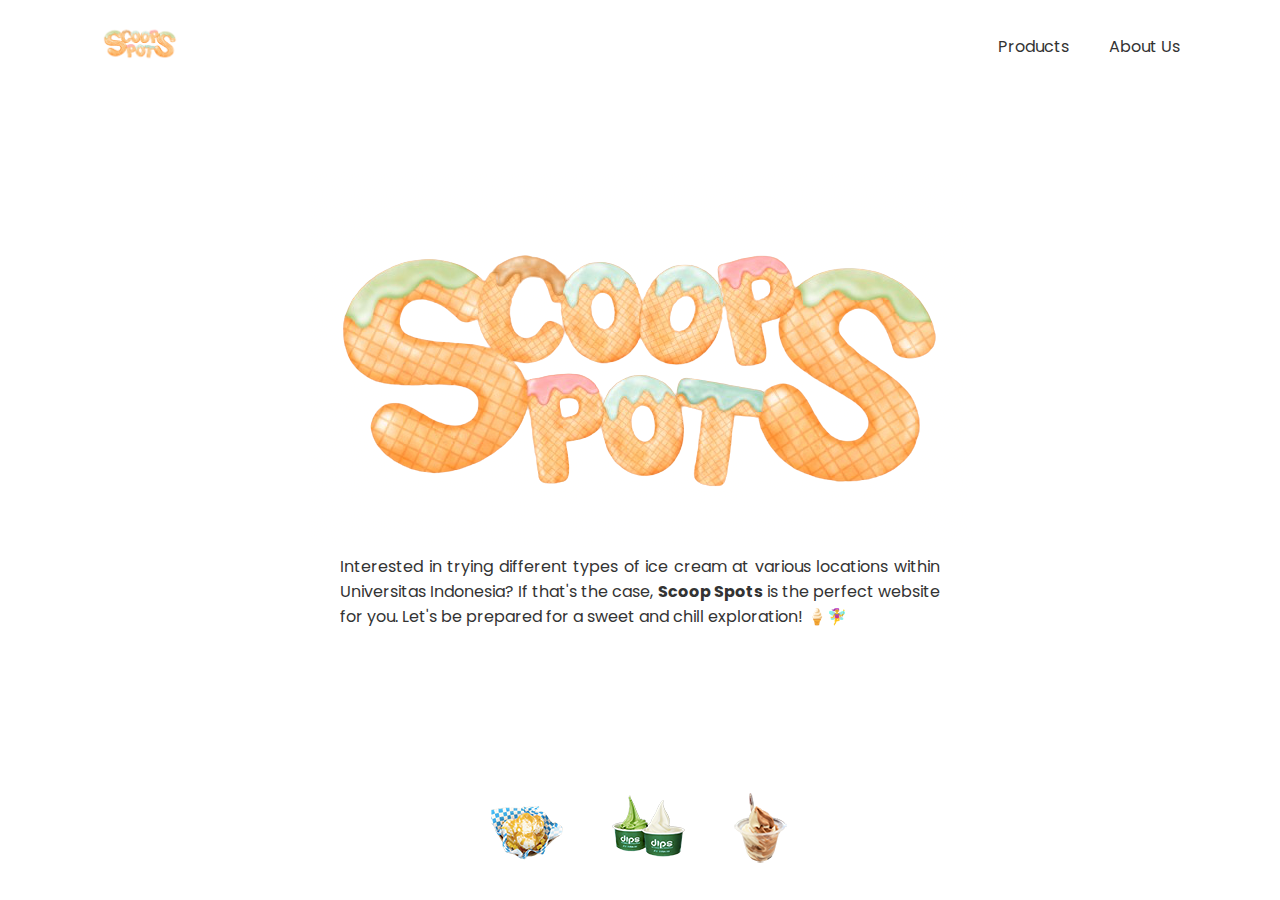
<file: TI Final Term Group 3/index.html>
<!DOCTYPE html>
<html lang="en">
<head>
    <meta charset="utf-8">
    <meta http-equiv="X-UA-Compatible" content="IE=edge">
    <meta name="viewport" content="width=device-width, initial-scale=1.0">
    <title>Scoop Spots</title>
    <link rel="stylesheet" href="style index.css">
</head>
<body>
    <section>
        <div class="circle"></div>
        <header>
            <a href="index.html"><img src="logo.png" class="logo"></a>
            <div class="toggle" onclick="toggleMenu();"></div>
            <ul class="navigation">
                <li><a href="carambol.html">Products</a></li>
                <li><a href="about us.html">About Us</a></li>
            </ul>
        </header>
        <div class="imgBox">
            <img src="logo homepage.png" class="starbucks">    
        </div> 

        <div class="content">
            <div class="textBox">
                <p>Interested in trying different types of ice cream at various locations within Universitas Indonesia? If that's the case, <b>Scoop Spots</b> is the perfect website for you. Let's be prepared for a sweet and chill exploration! 🍦🧚‍♀️</p>
            </div>       
        </div>
        </div>
        <ul class="thumb">
            <li><a href="carambol.html"><img src="thumb1.png"></a></li>
            <li><a href="dips.html"><img src="thumb4.png"></a></li>
            <li><a href="tumini.html"><img src="thumb5.png"></a></li>    
        </ul>
    </section>

    <script type="text/javascript">
        function imgSlider(anything){
            document.querySelector('.starbucks').src = anything;
        }
        
        function toggleMenu(){
            var menuToggle = document.querySelector('.toggle');
            var navigation = document.querySelector('.navigation')
            menuToggle.classList.toggle('active')
            navigation.classList.toggle('active')
        }
    </script>
</body>
</html>
</file>
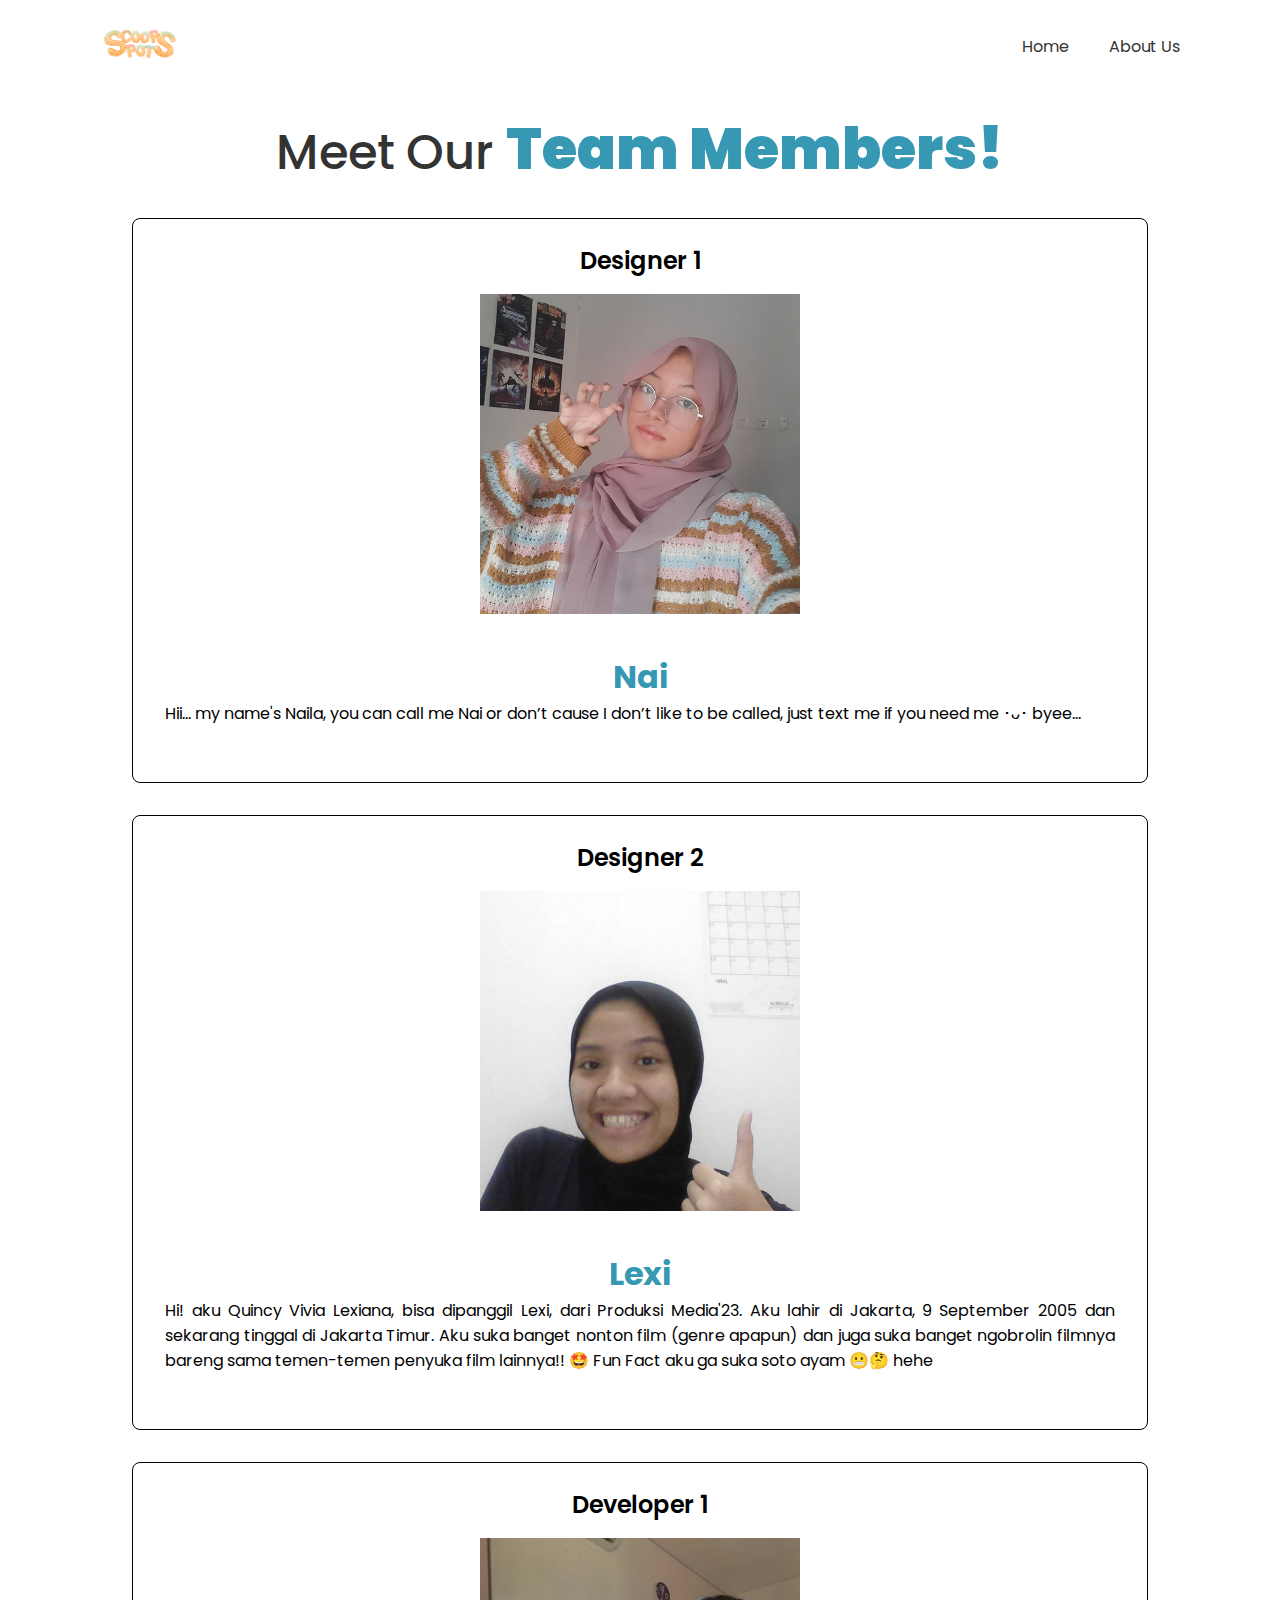
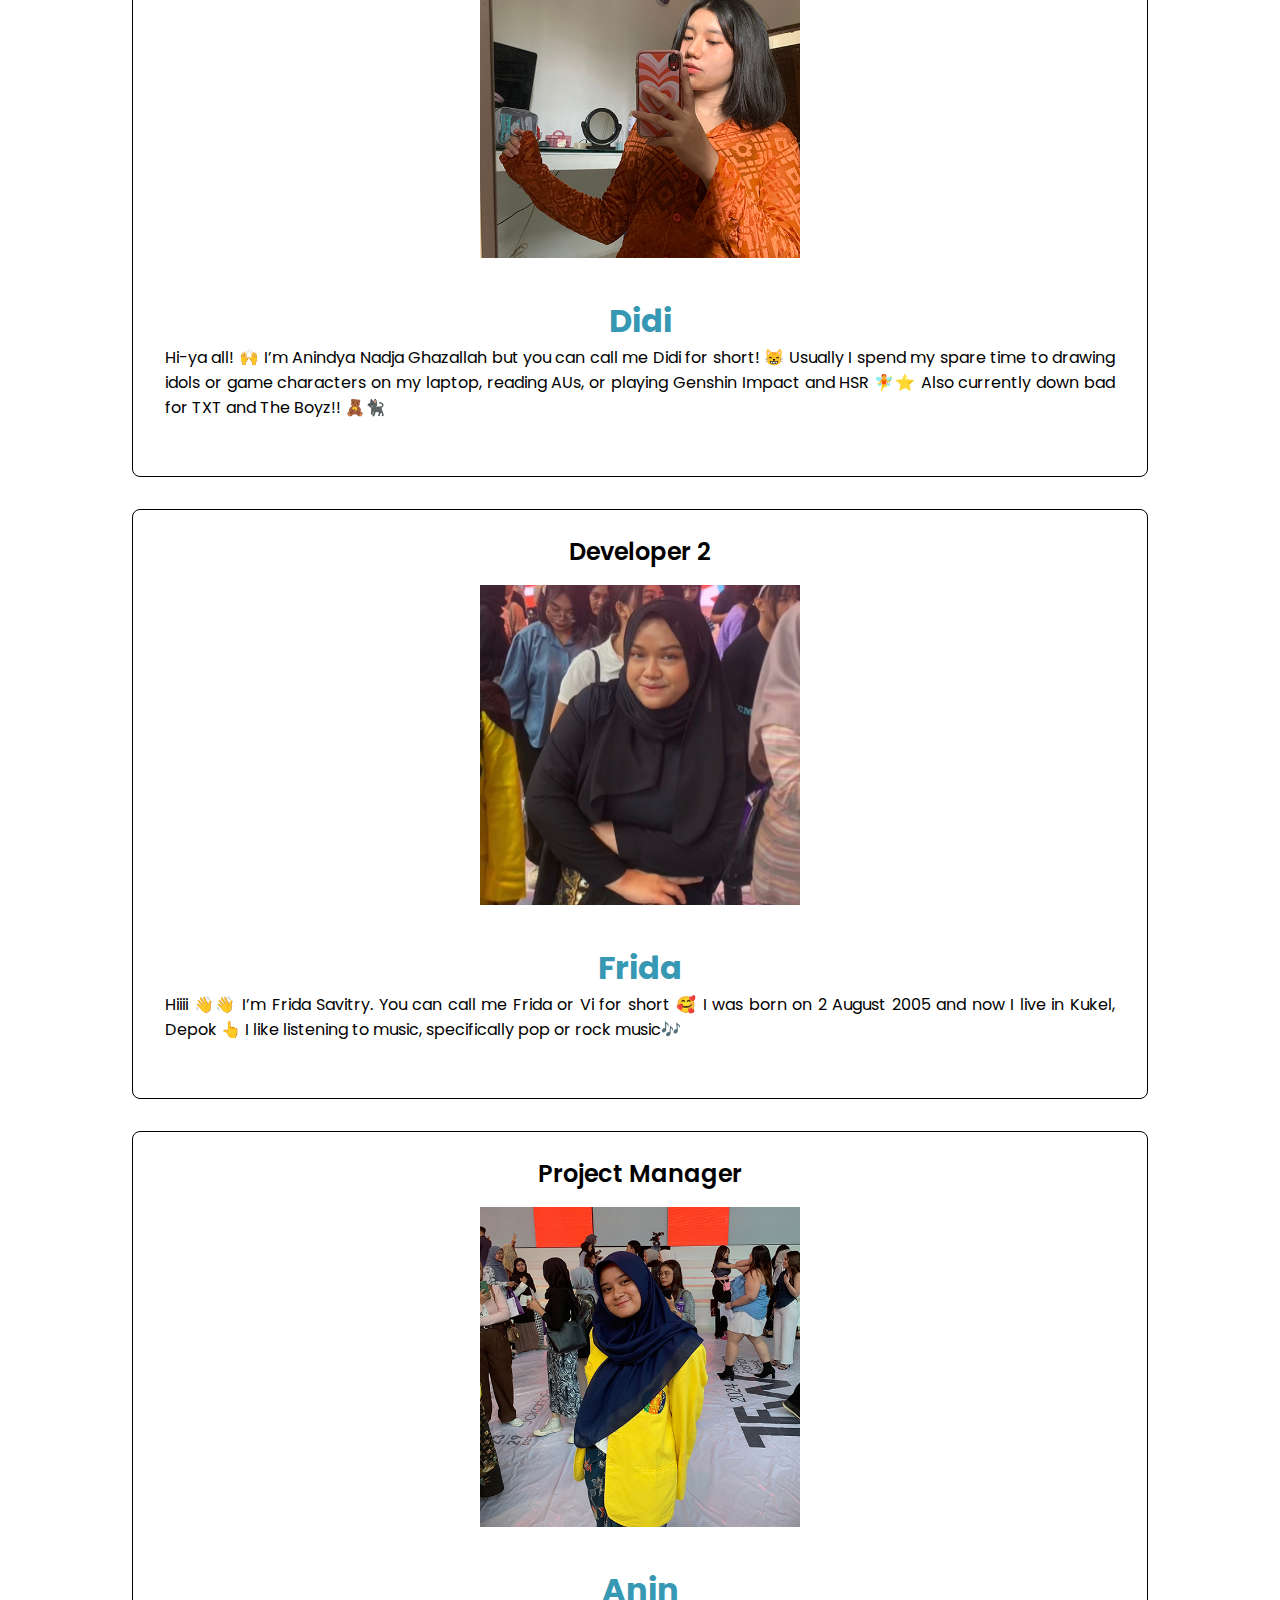
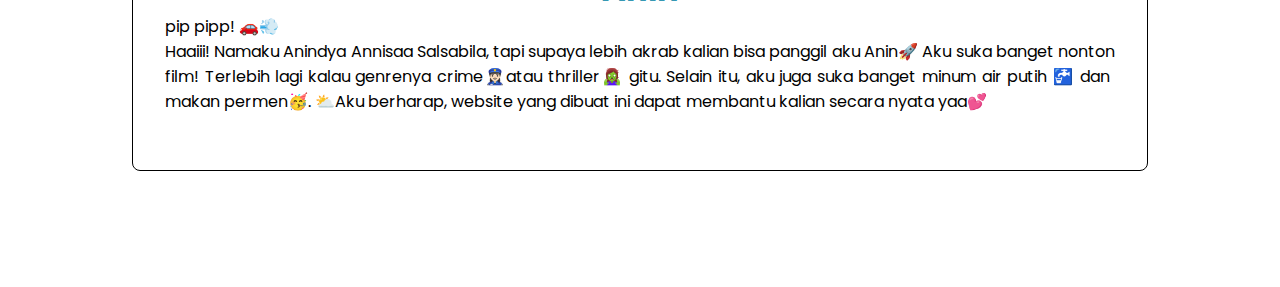
<file: TI Final Term Group 3/about us.html>
<!DOCTYPE html>
<html lang="en">
<head>
    <meta charset="utf-8">
    <meta http-equiv="X-UA-Compatible" content="IE=edge">
    <meta name="viewport" content="width=device-width, initial-scale=1.0">
    <title>About Us</title>
    <link rel="stylesheet" href="about us style.css">
</head>
<body>
    <section>
        <div class="circle"></div>
        <header>
            <a href="index.html"><img src="logo.png" class="logo"></a>
            <div class="toggle" onclick="toggleMenu();"></div>
            <ul class="navigation">
                <li><a href="carambol.html">Home</a></li>
                <li><a href="about us.html">About Us</a></li>
            </ul>
        </header>
    <div class="catalog">
            <h2>Meet Our <span>Team Members!</span></h2>

            <div class="row">

                <div class="box">
                    <span class="number">Designer 1</span>
                    <div class="image">
                        <img src="nai.jpg" alt="Nai"
                    </div>
                </div>
                <div class="content">
                    <h3>Nai</h3>
                    <div class="desc">Hii... my name's Naila, you can call me Nai or don’t cause I don’t like to be called, just text me if you need me ･ᴗ･ byee… </div>
                </div>
            </div>

                 <div class="box">
                    <span class="number">Designer 2</span>
                    <div class="image">
                        <img src="lexi.jpg" alt="Lexi"
                    </div>
                </div>
                <div class="content">
                    <h3>Lexi</h3>
                    <div class="desc">Hi! aku Quincy Vivia Lexiana, bisa dipanggil Lexi, dari Produksi Media'23. Aku lahir di Jakarta, 9 September 2005 dan sekarang tinggal di Jakarta Timur. Aku suka banget nonton film (genre apapun) dan juga suka banget ngobrolin filmnya  bareng sama temen-temen penyuka film lainnya!! 🤩 Fun Fact aku ga suka soto ayam 😬🤔 hehe</div>
                </div>
            </div>

                 <div class="box">
                    <span class="number">Developer 1</span>
                    <div class="image">
                        <img src="didi.jpg" alt="Didi"
                    </div>
                </div>
                <div class="content">
                    <h3>Didi</h3>
                    <div class="desc">Hi-ya all! 🙌 I’m Anindya Nadja Ghazallah but you can call me Didi for short! 😸 Usually I spend my spare time to drawing idols or game characters on my laptop, reading AUs, or playing Genshin Impact and HSR 🧚⭐️ Also currently down bad for TXT and The Boyz!! 🧸🐈‍⬛</div>
                </div>
            </div>

                 <div class="box">
                    <span class="number">Developer 2</span>
                    <div class="image">
                        <img src="frida.jpg" alt="Frida"
                    </div>
                </div>
                <div class="content">
                    <h3>Frida</h3>
                    <div class="desc">Hiiii 👋👋 I’m Frida Savitry. You can call me Frida or Vi for short 🥰 I was born on 2 August 2005 and now I live in Kukel, Depok  👆 I like listening to music, specifically pop or rock music🎶</div>
                </div>
            </div>

                 <div class="box">
                    <span class="number">Project Manager</span>
                    <div class="image">
                        <img src="anin.jpg" alt="Anin"
                    </div>
                </div>
                <div class="content">
                    <h3>Anin</h3>
                    <div class="desc">pip pipp! 🚗💨<br>
                        Haaiii! Namaku Anindya Annisaa Salsabila, tapi supaya lebih akrab kalian bisa panggil aku Anin🚀 Aku suka banget nonton film! Terlebih lagi kalau genrenya crime👮🏻‍♀️atau thriller🧟‍♀️ gitu. Selain itu, aku juga suka banget minum air putih 🚰 dan makan permen🥳. 
                        ⛅️Aku berharap, website yang dibuat ini dapat membantu kalian secara nyata yaa💕</div>
                </div>
            </div>

    </div> 

    </section>
</body>
</html>
</file>
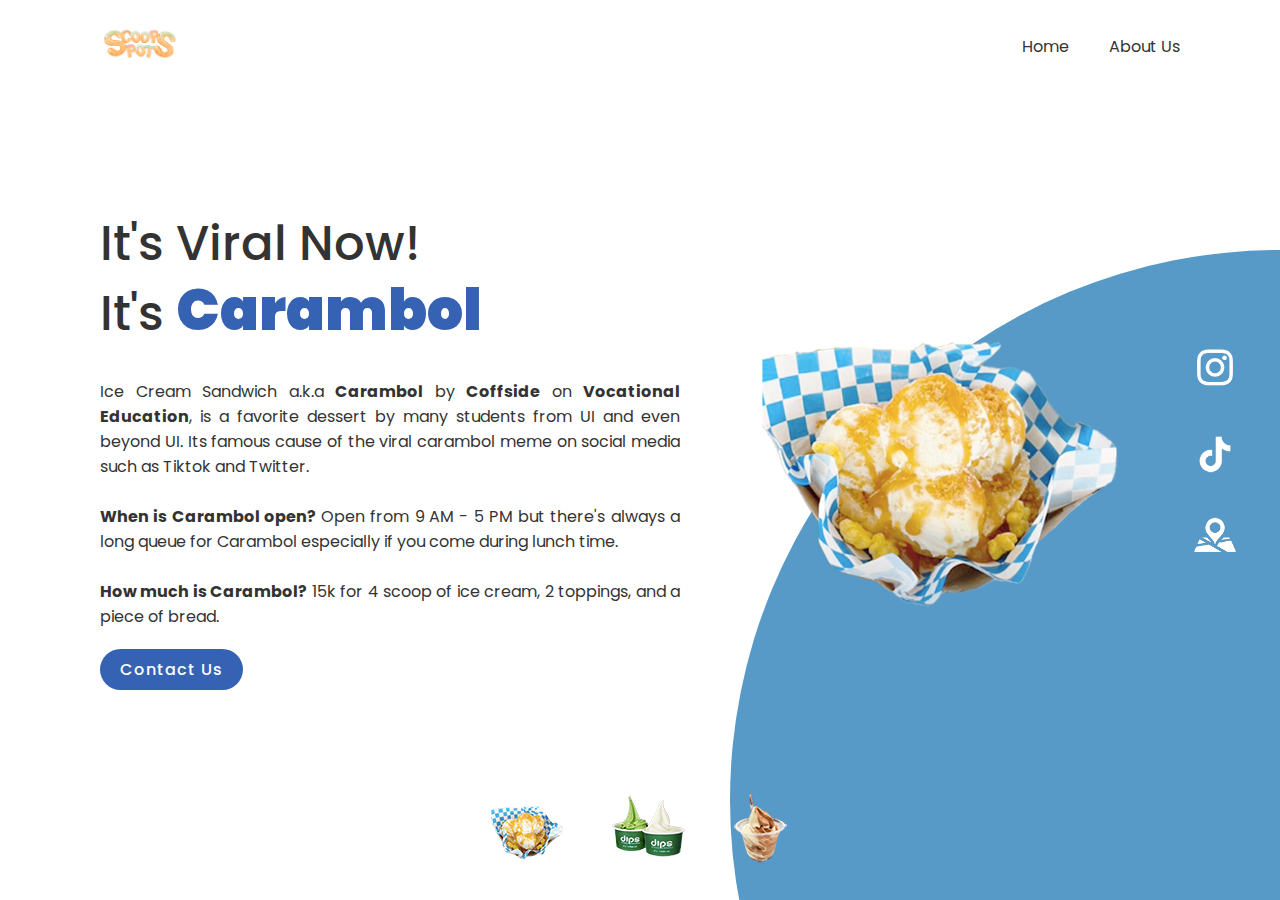
<file: TI Final Term Group 3/carambol.html>
<!DOCTYPE html>
<html lang="en">
<head>
    <meta charset="utf-8">
    <meta http-equiv="X-UA-Compatible" content="IE=edge">
    <meta name="viewport" content="width=device-width, initial-scale=1.0">
    <title>How To Get Carambol Ice Cream</title>
    <link rel="stylesheet" href="style carambol.css">
</head>
<body>
    <section>
        <div class="circle"></div>
        <header>
            <a href="index.html"><img src="logo.png" class="logo"></a>
            <div class="toggle" onclick="toggleMenu();"></div>
            <ul class="navigation">
                <li><a href="carambol.html">Home</a></li>
                <li><a href="about us.html">About Us</a></li>
            </ul>
        </header>
        <div class="content">
            <div class="textBox">
                <h2>It's Viral Now!<br>It's <span>Carambol</span></h2>
                <p>Ice Cream Sandwich a.k.a <b>Carambol</b> by <b>Coffside</b> on <b>Vocational Education</b>, is a favorite dessert by many students from UI and even beyond UI. Its famous cause of the viral carambol meme on social media such as Tiktok and Twitter.<br>
                    <br>
                    <b>When is Carambol open?</b> Open from 9 AM - 5 PM but there's always a long queue for Carambol especially if you come during lunch time.<br>
                    <br>
                    <b>How much is Carambol?</b> 15k for 4 scoop of ice cream, 2 toppings, and a piece of bread. </p>
                <a href="contact us.html">Contact Us</a>
            </div> 
            <div class="imgBox">
                <img src="img1.png" class="starbucks">    
             </div>        
            </div>
        </div>
        <ul class="thumb">
            <li><a href="carambol.html"><img src="thumb1.png" onclick="imgSlider('img1.png');changeCircleColor('#5799C7')"></a></li>
            <li><a href="dips.html"><img src="thumb4.png" onclick="imgSlider('img4.png');changeCircleColor('#50B172')"></a></li>
            <li><a href="tumini.html"><img src="thumb5.png" onclick="imgSlider('img5.png');changeCircleColor('#E6D136')"></a></li>
            
        </ul>
        <ul class="sci">
            <li><a href="https://www.instagram.com/coffside.id/?utm_source=ig_web_button_share_sheet&igshid=OGQ5ZDc2ODk2ZA=="><img src="instagram.png"></a></li>
            <li><a href="https://www.tiktok.com/@coffside.id?is_from_webapp=1&sender_device=pc"><img src="tiktok.png"></a></li>
            <li><a href="map carambol.html"><img src="map.png"></a></li>
        </ul>
    </section>

    <script type="text/javascript">
        function imgSlider(anything){
            document.querySelector('.starbucks').src = anything;
        }

        function changeCircleColor(color){
            const circle = document.querySelector('.circle');
            circle.style.background = color;
        }
        
        function toggleMenu(){
            var menuToggle = document.querySelector('.toggle');
            var navigation = document.querySelector('.navigation')
            menuToggle.classList.toggle('active')
            navigation.classList.toggle('active')
        }
    </script>
</body>
</html>
</file>
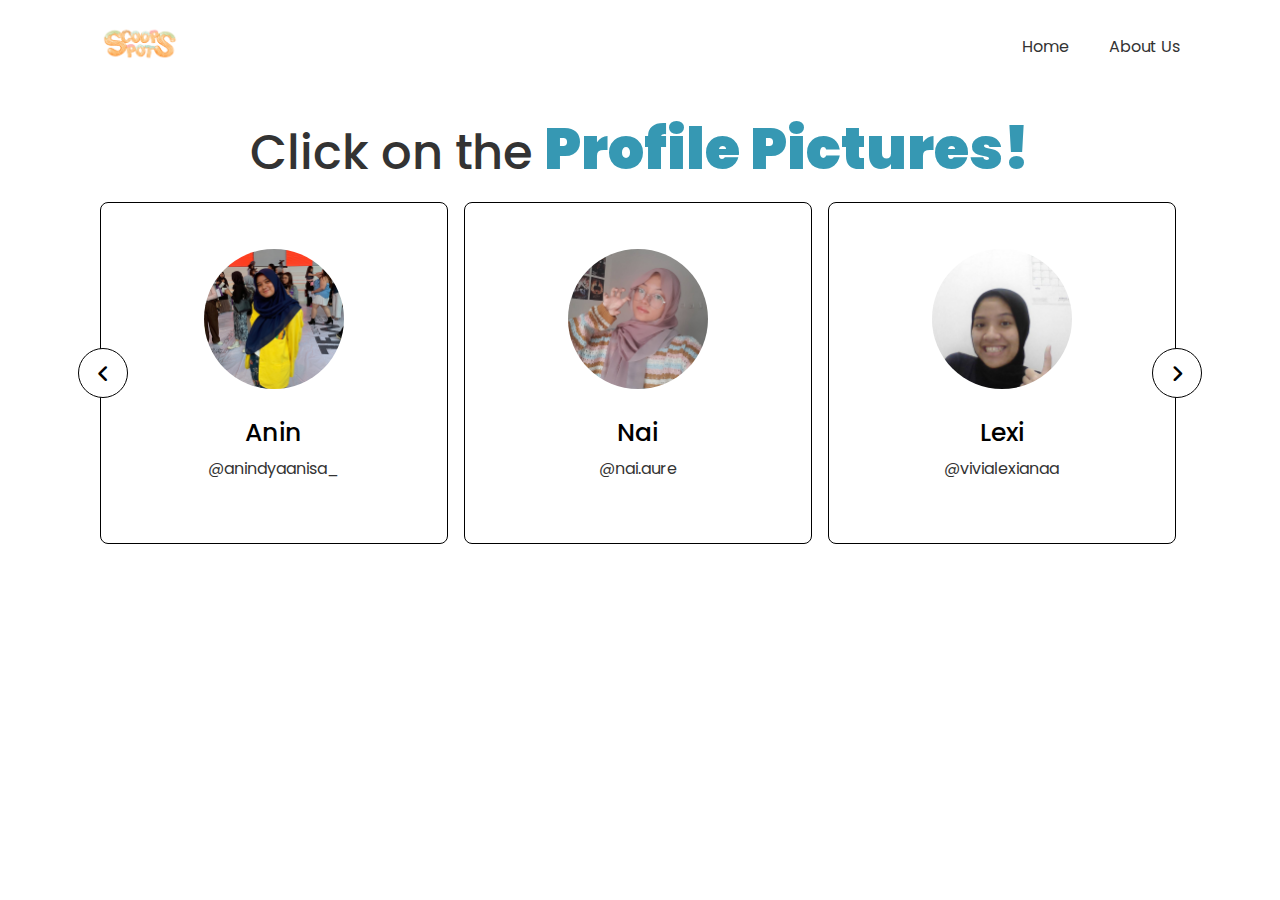
<file: TI Final Term Group 3/contact us.html>
<!DOCTYPE html>
<html lang="en" dir="ltr">
    <head>
        <meta charset="utf-8">
        <title>Contact Us</title>
        <link rel="stylesheet" href="contact us style.css">
        <meta name="viewport" content="width=device-width, initial-scale=1.0">
        <link rel="stylesheet" href="https://cdnjs.cloudflare.com/ajax/libs/font-awesome/6.3.0/css/all.min.css">
        <script src="contact us script.js" defer></script>
    </head>
    <body>
        <section>
            <div class="circle"></div>
            <header>
                <a href="index.html"><img src="logo.png" class="logo"></a>
                <div class="toggle" onclick="toggleMenu();"></div>
                <ul class="navigation">
                    <li><a href="carambol.html">Home</a></li>
                    <li><a href="about us.html">About Us</a></li>
                </ul>
            </header>

            <div class="catalog">
                <h2>Click on the <span>Profile Pictures!</span></h2>
            </div>
    
        <div class="wrapper">
        <i id="left" class="fa-solid fa-angle-left"></i>
            <ul class="carousel">
                <li class="card">
                    <div class="img"><a href="https://www.instagram.com/anindyaanisa_/" draggable="false"><img src="anin.jpg" draggable="false"></a></div>
                    <h2>Anin</h2>
                    <span>@anindyaanisa_</span>
                </li>
                <li class="card">
                    <div class="img"><a href="https://www.instagram.com/nai.aure/" draggable="false"><img src="nai.jpg" draggable="false"></a></div>
                    <h2>Nai</h2>
                    <span>@nai.aure</span>
                </li>
                <li class="card">
                    <div class="img"><a href="https://www.instagram.com/vivialexianaa/" draggable="false"><img src="lexi.jpg" draggable="false"></a></div>
                    <h2>Lexi</h2>
                    <span>@vivialexianaa</span>
                </li>
                <li class="card">
                    <div class="img"><a href="https://www.instagram.com/fsavitry/" draggable="false"><img src="frida.jpg" draggable="false"></a></div>
                    <h2>Frida</h2>
                    <span>@fsavitry</span>
                </li>
                <li class="card">
                    <div class="img"><a href="https://www.instagram.com/anindyngh/" draggable="false"><img src="didi.jpg" draggable="false"></a></div>
                    <h2>Didi</h2>
                    <span>@anindyngh</span>
                </li>
            </ul>
            <i id="right" class="fa-solid fa-angle-right"></i>
        </div>
    </body>
</html>
</file>
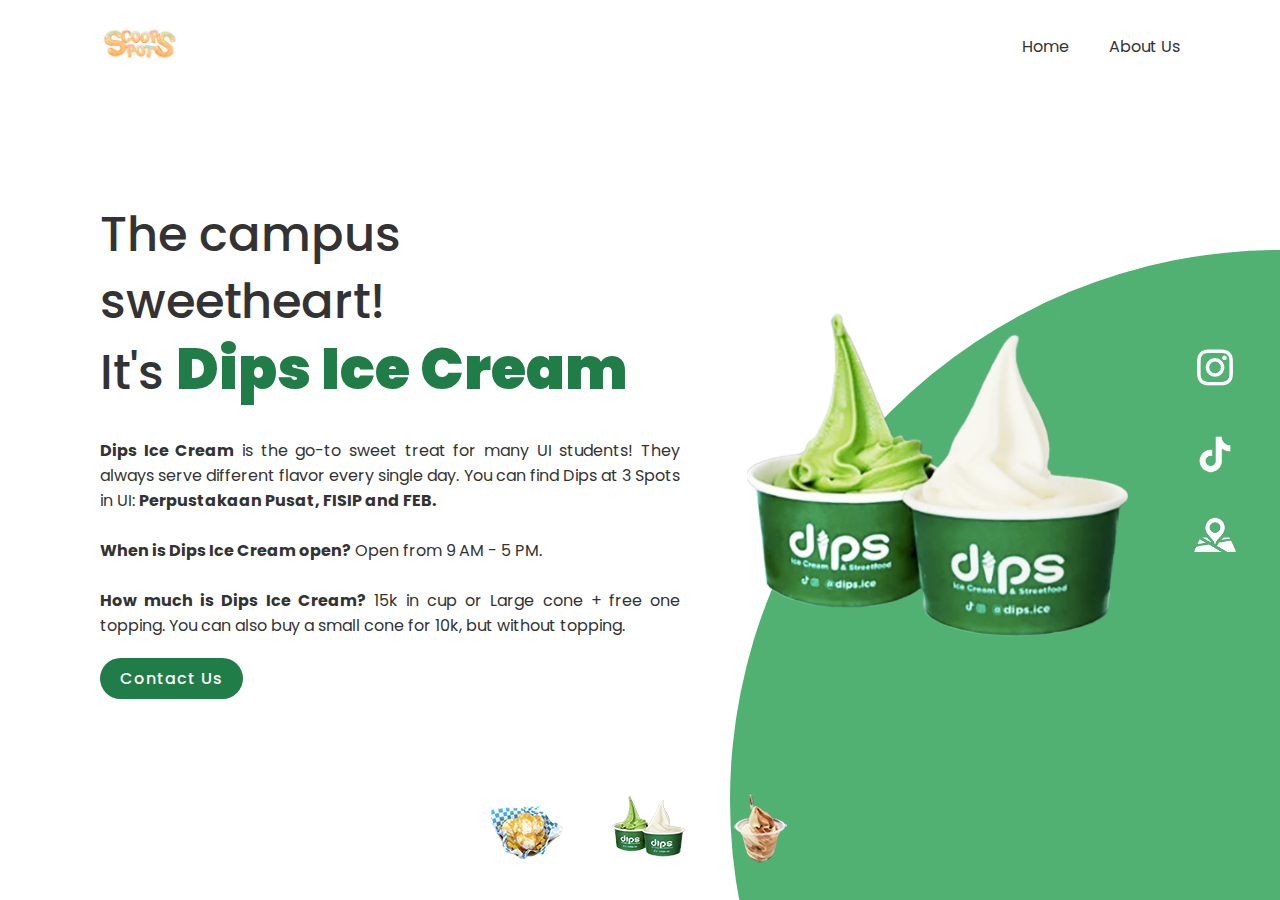
<file: TI Final Term Group 3/dips.html>
<!DOCTYPE html>
<html lang="en">
<head>
    <meta charset="utf-8">
    <meta http-equiv="X-UA-Compatible" content="IE=edge">
    <meta name="viewport" content="width=device-width, initial-scale=1.0">
    <title>How To Get Dips Ice Cream</title>
    <link rel="stylesheet" href="style dips.css">
</head>
<body>
    <section>
        <div class="circle"></div>
        <header>
            <a href="home.html"><img src="logo.png" class="logo"></a>
            <div class="toggle" onclick="toggleMenu();"></div>
            <ul class="navigation">
                <li><a href="carambol.html">Home</a></li>
                <li><a href="about us.html">About Us</a></li>
            </ul>
        </header>
        <div class="content">
            <div class="textBox">
                <h2>The campus sweetheart!<br>It's <span>Dips Ice Cream</span></h2>
                <p><b>Dips Ice Cream</b> is the go-to sweet treat for many UI students! They always serve different flavor every single day. You can find Dips at 3 Spots in UI: <b>Perpustakaan Pusat, FISIP and FEB.</b><br>
                    <br>
                    <b>When is Dips Ice Cream open?</b> Open from 9 AM - 5 PM.<br>
                    <br>
                    <b>How much is Dips Ice Cream?</b> 15k in cup or Large cone + free one topping. You can also buy a small cone for 10k, but without topping. </p>
                <a href="contact us.html">Contact Us</a>
            </div> 
            <div class="imgBox">
                <img src="img4.png" class="starbucks">    
             </div>        
            </div>
        </div>
        <ul class="thumb">
            <li><a href="carambol.html"><img src="thumb1.png" onclick="imgSlider('img1.png');changeCircleColor('#5799C7')"></a></li>
            <li><a href="dips.html"><img src="thumb4.png" onclick="imgSlider('img4.png');changeCircleColor('#50B172')"></a></li>
            <li><a href="tumini.html"><img src="thumb5.png" onclick="imgSlider('img5.png');changeCircleColor('#E6D136')"></a></li>
            
        </ul>
        <ul class="sci">
            <li><a href="https://www.instagram.com/dips.ice/#"><img src="instagram.png"></a></li>
            <li><a href="https://www.tiktok.com/@dips.ice?is_from_webapp=1&sender_device=pc"><img src="tiktok.png"></a></li>
            <li><a href="map dips.html"><img src="map.png"></a></li>
        </ul>
    </section>

    <script type="text/javascript">
        function imgSlider(anything){
            document.querySelector('.starbucks').src = anything;
        }

        function changeCircleColor(color){
            const circle = document.querySelector('.circle');
            circle.style.background = color;
        }
        
        function toggleMenu(){
            var menuToggle = document.querySelector('.toggle');
            var navigation = document.querySelector('.navigation')
            menuToggle.classList.toggle('active')
            navigation.classList.toggle('active')
        }
    </script>
</body>
</html>
</file>
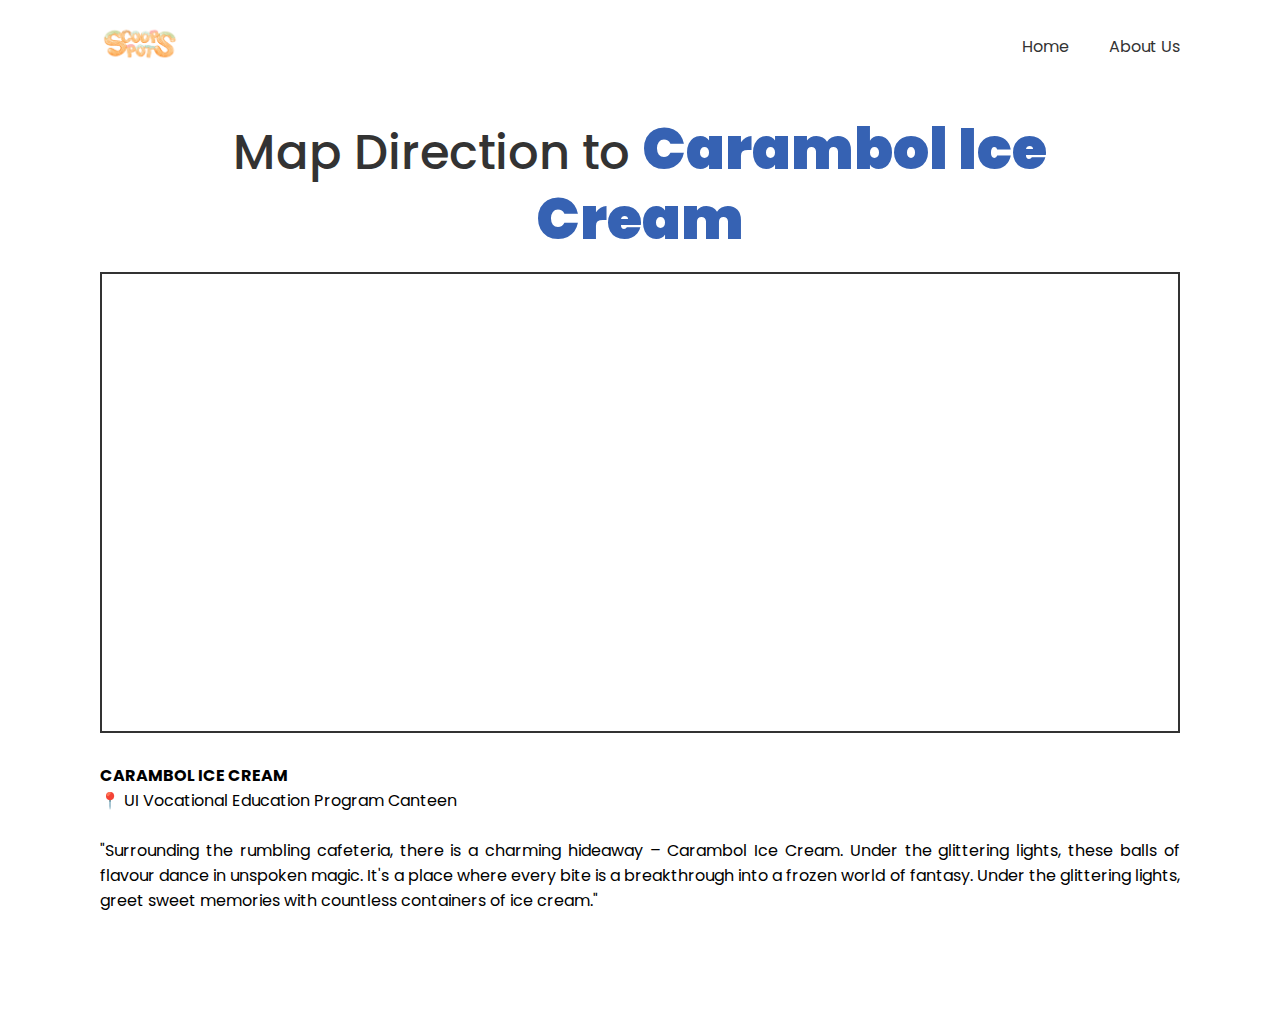
<file: TI Final Term Group 3/map carambol.html>
<!DOCTYPE html>
<html lang="en">
<head>
    <meta charset="utf-8">
    <meta http-equiv="X-UA-Compatible" content="IE=edge">
    <meta name="viewport" content="width=device-width, initial-scale=1.0">
    <title>Map to Carambol</title>
    <link rel="stylesheet" href="map carambol style.css">
    
    <style>
        .map-wrapper
        {
            max-width: 100%;
            border: 2px solid #333;
        }
        .googlemaps
        {
            width: 100%;
        }
    </style>
</head>
<body>
    
    <section>
        <div class="circle"></div>
        <header>
            <a href="index.html"><img src="logo.png" class="logo"></a>
            <div class="toggle" onclick="toggleMenu();"></div>
            <ul class="navigation">
                <li><a href="carambol.html">Home</a></li>
                <li><a href="about us.html">About Us</a></li>
            </ul>
        </header>

        <div class="catalog">
                <h2>Map Direction to <span>Carambol Ice Cream</span></h2>
        </div>
        
        <div class="map-wrapper">
        <iframe class="googlemaps" src="https://www.google.com/maps/embed?pb=!1m18!1m12!1m3!1d3965.1951669417795!2d106.81898537499158!3d-6.368783893621337!2m3!1f0!2f0!3f0!3m2!1i1024!2i768!4f13.1!3m3!1m2!1s0x2e69ed6df8f472a5%3A0x5f616297cf3a8408!2sCoffside!5e0!3m2!1sen!2sid!4v1698758449713!5m2!1sen!2sid" width="600" height="450" style="border:0;" allowfullscreen="" loading="lazy" referrerpolicy="no-referrer-when-downgrade"></iframe>
        </div>
        
        <div class="content">
            <div class="textBox">
                <p><b>CARAMBOL ICE CREAM</b><br>
                    📍 UI Vocational Education Program Canteen<br>
                 <br>
                    "Surrounding the rumbling cafeteria, there is a charming hideaway – Carambol Ice Cream. Under the glittering lights, these balls of flavour dance in unspoken magic. It's a place where every bite is a breakthrough into a frozen world of fantasy. Under the glittering lights, greet sweet memories with countless containers of ice cream."</p>
            </div>       
        </div>

    </section>
</body>
</html>
</file>
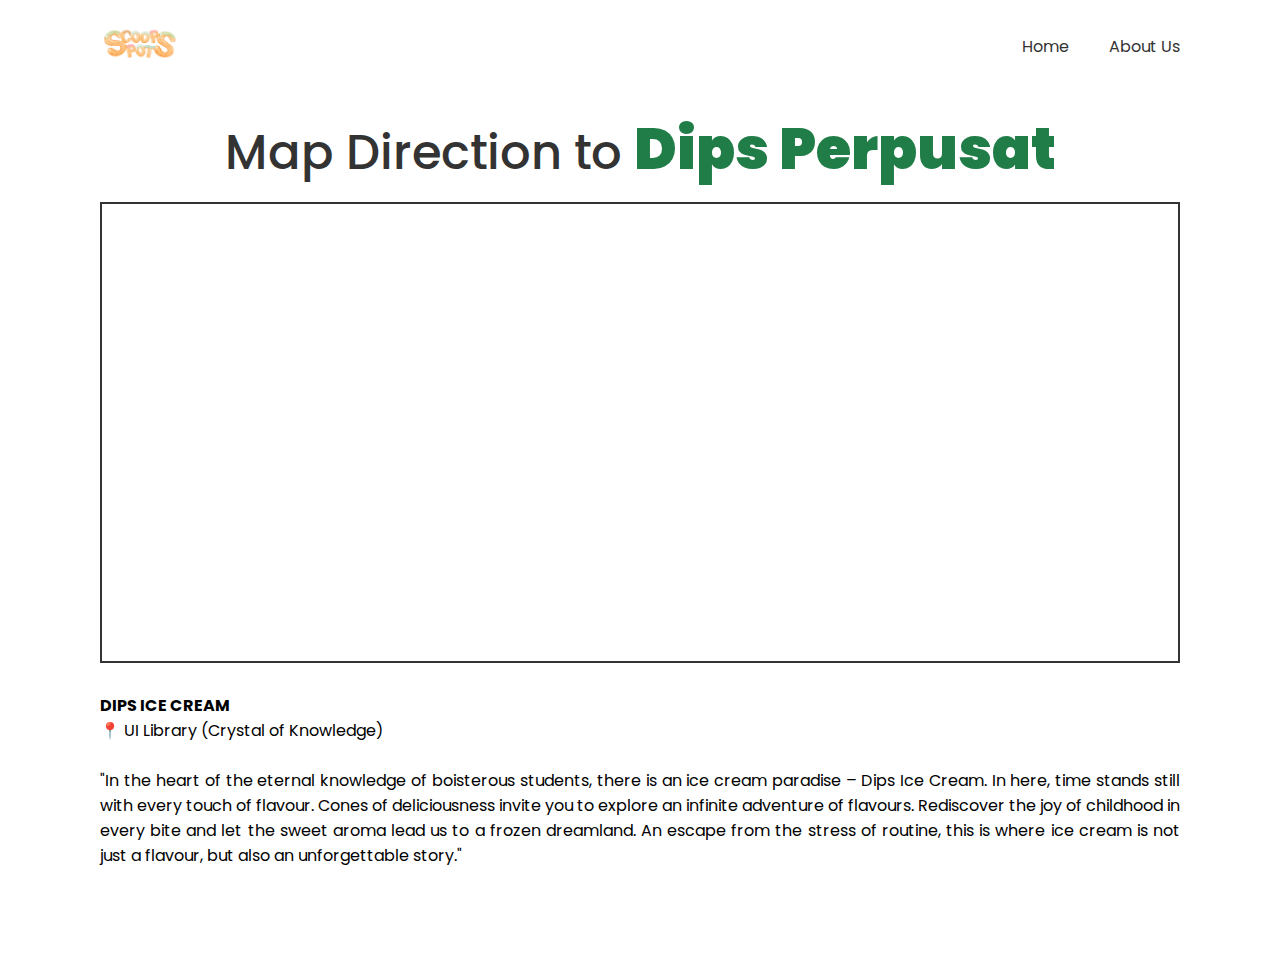
<file: TI Final Term Group 3/map dips.html>
<!DOCTYPE html>
<html lang="en">
<head>
    <meta charset="utf-8">
    <meta http-equiv="X-UA-Compatible" content="IE=edge">
    <meta name="viewport" content="width=device-width, initial-scale=1.0">
    <title>Map to Dips Perpusat</title>
    <link rel="stylesheet" href="map dips style.css">
    
    <style>
        .map-wrapper
        {
            max-width: 100%;
            border: 2px solid #333;
        }
        .googlemaps
        {
            width: 100%;
        }
    </style>
</head>
<body>
    <section>
        <div class="circle"></div>
        <header>
            <a href="index.html"><img src="logo.png" class="logo"></a>
            <div class="toggle" onclick="toggleMenu();"></div>
            <ul class="navigation">
                <li><a href="dips.html">Home</a></li>
                <li><a href="about us.html">About Us</a></li>
            </ul>
        </header>

        <div class="catalog">
                <h2>Map Direction to <span>Dips Perpusat</span></h2>
        </div>
        
        <div class="map-wrapper">
            <iframe src="https://www.google.com/maps/embed?pb=!1m18!1m12!1m3!1d3965.221465921431!2d106.82761200988364!3d-6.365378362240823!2m3!1f0!2f0!3f0!3m2!1i1024!2i768!4f13.1!3m3!1m2!1s0x2e69ed298f973093%3A0x9473f8f539b6ea80!2sDips%20Ice%20Cream!5e0!3m2!1sen!2sid!4v1700908821000!5m2!1sen!2sid" width="100%" height="450" style="border:0;" allowfullscreen="" loading="lazy" referrerpolicy="no-referrer-when-downgrade"></iframe>
        </div>
        
        <div class="content">
            <div class="textBox">
                <p><b>DIPS ICE CREAM</b><br>
                    📍 UI Library (Crystal of Knowledge)<br>
                 <br>
                 "In the heart of the eternal knowledge of boisterous students, there is an ice cream paradise – Dips Ice Cream. In here, time stands still with every touch of flavour. Cones of deliciousness invite you to explore an infinite adventure of flavours. Rediscover the joy of childhood in every bite and let the sweet aroma lead us to a frozen dreamland. An escape from the stress of routine, this is where ice cream is not just a flavour, but also an unforgettable story."</p>
            </div>       
        </div>

    </section>
</body>
</html>
</file>
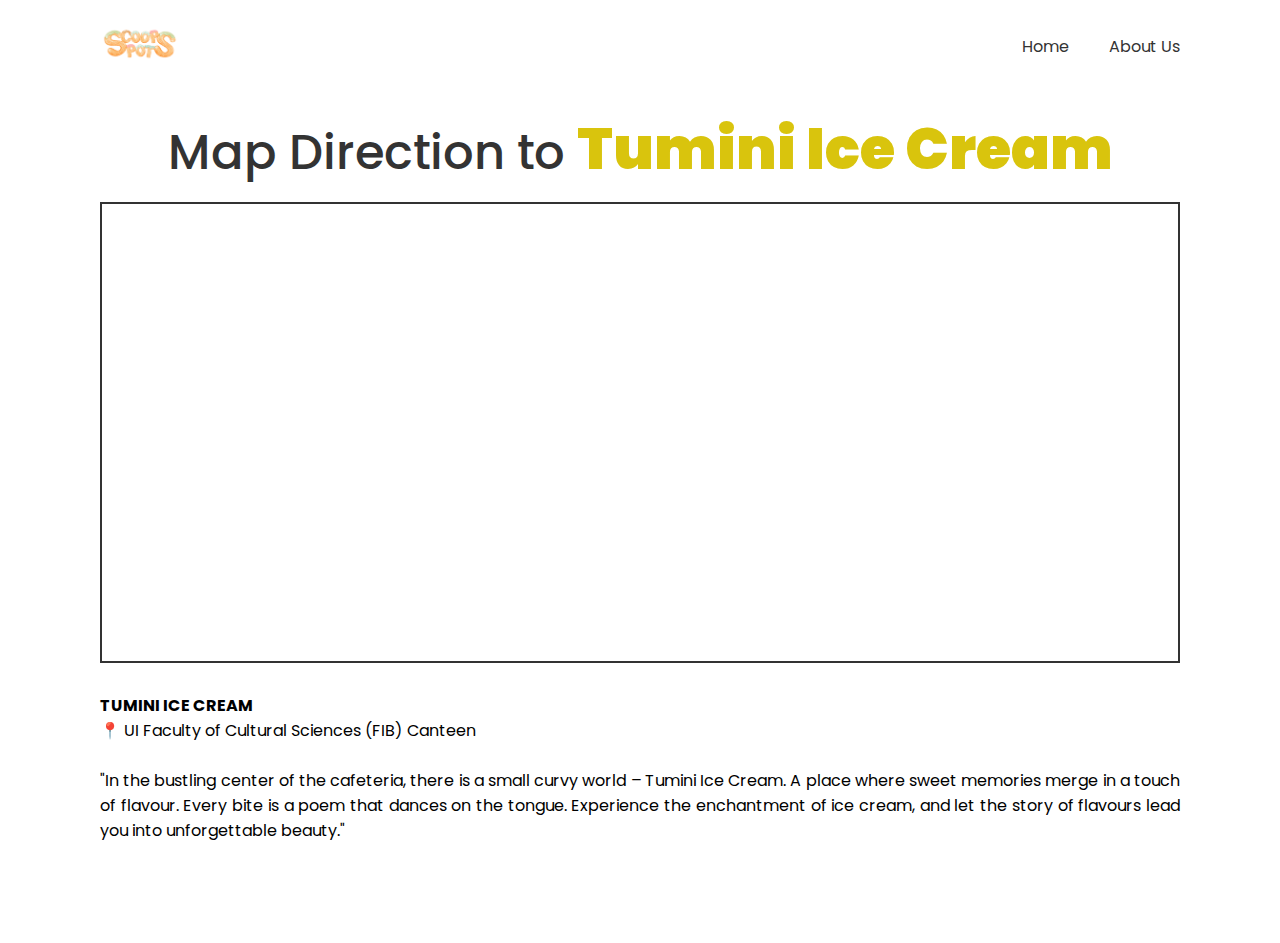
<file: TI Final Term Group 3/map tumini.html>
<!DOCTYPE html>
<html lang="en">
<head>
    <meta charset="utf-8">
    <meta http-equiv="X-UA-Compatible" content="IE=edge">
    <meta name="viewport" content="width=device-width, initial-scale=1.0">
    <title>Map to Tumini FIB</title>
    <link rel="stylesheet" href="map tumini style.css">
    
    <style>
        .map-wrapper
        {
            max-width: 100%;
            border: 2px solid #333;
        }
        .googlemaps
        {
            width: 100%;
        }
    </style>
</head>
<body>
    <section>
        <div class="circle"></div>
        <header>
            <a href="index.html"><img src="logo.png" class="logo"></a>
            <div class="toggle" onclick="toggleMenu();"></div>
            <ul class="navigation">
                <li><a href="tumini.html">Home</a></li>
                <li><a href="about us.html">About Us</a></li>
            </ul>
        </header>

        <div class="catalog">
                <h2>Map Direction to <span>Tumini Ice Cream</span></h2>
        </div>
        
        <div class="map-wrapper">
            <iframe src="https://www.google.com/maps/embed?pb=!1m18!1m12!1m3!1d3965.232673087357!2d106.82444970981824!3d-6.363926562227042!2m3!1f0!2f0!3f0!3m2!1i1024!2i768!4f13.1!3m3!1m2!1s0x2e69ec19a15342af%3A0xbf248ed0df3d6e05!2sKANSAS%20-%20Kantin%20Sastra!5e0!3m2!1sen!2sid!4v1701177456758!5m2!1sen!2sid" width="100%" height="450" style="border:0;" allowfullscreen="" loading="lazy" referrerpolicy="no-referrer-when-downgrade"></iframe>
        </div>
        
        <div class="content">
            <div class="textBox">
                <p><b>TUMINI ICE CREAM</b><br>
                    📍 UI Faculty of Cultural Sciences (FIB) Canteen<br>
                 <br>
                 "In the bustling center of the cafeteria, there is a small  curvy world – Tumini Ice Cream. A place where sweet memories merge in a touch of flavour. Every bite is a poem that dances on the tongue. Experience the enchantment of ice cream, and let the story of flavours lead you into unforgettable beauty."</p>
            </div>       
        </div>

    </section>
</body>
</html>
</file>
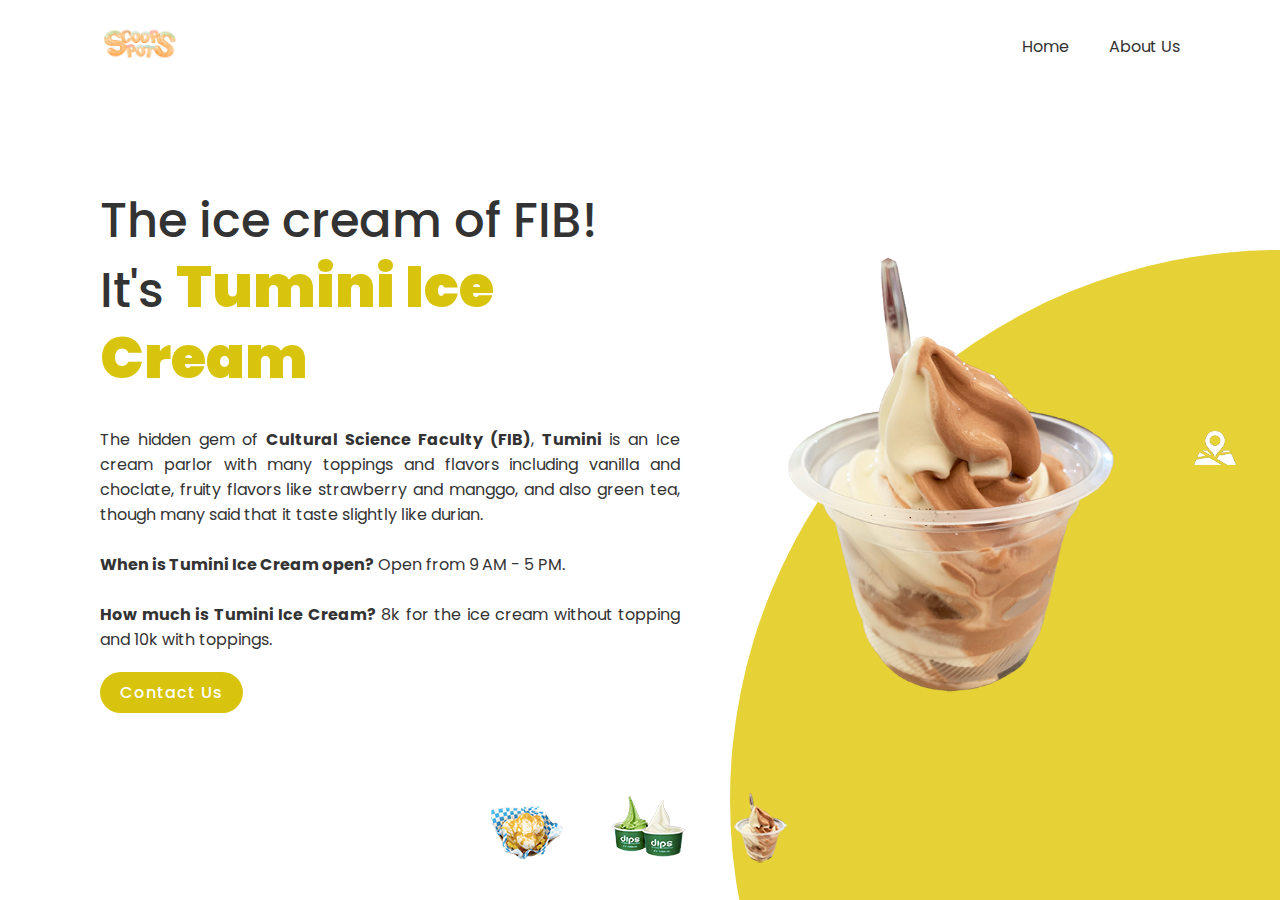
<file: TI Final Term Group 3/tumini.html>
<!DOCTYPE html>
<html lang="en">
<head>
    <meta charset="utf-8">
    <meta http-equiv="X-UA-Compatible" content="IE=edge">
    <meta name="viewport" content="width=device-width, initial-scale=1.0">
    <title>How To Get Tumini Ice Cream</title>
    <link rel="stylesheet" href="style tumini.css">
</head>
<body>
    <section>
        <div class="circle"></div>
        <header>
            <a href="home.html"><img src="logo.png" class="logo"></a>
            <div class="toggle" onclick="toggleMenu();"></div>
            <ul class="navigation">
                <li><a href="carambol.html">Home</a></li>
                <li><a href="about us.html">About Us</a></li>
            </ul>
        </header>
        <div class="content">
            <div class="textBox">
                <h2>The ice cream of FIB!<br>It's <span>Tumini Ice Cream</span></h2>
                <p>The hidden gem of <b>Cultural Science Faculty (FIB)</b>, <b>Tumini</b> is an Ice cream parlor with many toppings and flavors including vanilla and choclate, fruity flavors like strawberry and manggo, and also green tea, though many said that it taste slightly like durian.</b><br>
                    <br>
                    <b>When is Tumini Ice Cream open?</b> Open from 9 AM - 5 PM.<br>
                    <br>
                    <b>How much is Tumini Ice Cream?</b> 8k for the ice cream without topping and 10k with toppings. </p>
                <a href="contact us.html">Contact Us</a>
            </div> 
            <div class="imgBox">
                <img src="img5.png" class="starbucks">    
             </div>        
            </div>
        </div>
        <ul class="thumb">
            <li><a href="carambol.html"><img src="thumb1.png" onclick="imgSlider('img1.png');changeCircleColor('#5799C7')"></a></li>
            <li><a href="dips.html"><img src="thumb4.png" onclick="imgSlider('img4.png');changeCircleColor('#50B172')"></a></li>
            <li><a href="tumini.html"><img src="thumb5.png" onclick="imgSlider('img5.png');changeCircleColor('#E6D136')"></a></li>
            
        </ul>
        <ul class="sci">
            <li><a href="map tumini.html"><img src="map.png"></a></li>
        </ul>
    
    </section>

    <script type="text/javascript">
        function imgSlider(anything){
            document.querySelector('.starbucks').src = anything;
        }

        function changeCircleColor(color){
            const circle = document.querySelector('.circle');
            circle.style.background = color;
        }
        
        function toggleMenu(){
            var menuToggle = document.querySelector('.toggle');
            var navigation = document.querySelector('.navigation')
            menuToggle.classList.toggle('active')
            navigation.classList.toggle('active')
        }
    </script>
</body>
</html>
</file>
<file: TI Final Term Group 3/style index.css>
@import url('https://fonts.googleapis.com/css?family=Poppins:200,300,400,500,600,700,800,900&display=swap');
*
{
    margin: 0;
    padding: 0;
    box-sizing: border-box;
    font-family: 'Poppins', sans-serif;
}
section
{
    position: absolute;
    display: flex;
    justify-content: center;
    align-items: center;
    flex-direction: column;
    width: 100%;
    min-height: 100vh;
    background: #fff;
    padding-bottom: 100px;
}
header
{
    position: absolute;
    top: 0;
    left: 0;
    width: 100%;
    padding: 20px 100px;
    display: flex;
    justify-content: space-between;
    align-items: center;
}
header .logo
{
    position: relative;
    max-width: 80px;
}
header ul
{
    position: relative;
    display: flex;
}
header ul li
{
    list-style: none;
}
header ul li a
{
    display: inline-block;
    color: #333;
    font-weight: 400;
    margin-left: 40px;
    text-decoration: none;
}
header ul li a:hover
   {
    color:orange
   }
.content .textBox p
{
    color: #333;
    text-align: justify;
    max-width: 600px;
}
.thumb
{
    position: absolute;
    left: 50%;
    bottom: 20px;
    transform: translateX(-50%);
    display: flex;
}
.thumb li
{
    list-style: none;
    display: inline-block;
    margin: 0 20px;
    cursor: pointer;
    transition: 0.5s;
}
.thumb li:hover
{
    transform: translateY(-15px);
}
.thumb li img
{
    max-width: 80px;
}
.sci
{
    position: absolute;
    top: 50%;
    right: 30px;    
    transform: translateY(-50%);
    display: flex;
    justify-content: center;
    align-items: center;
    flex-direction: column;
}
.sci li
{
    list-style: none;
}
.sci li a
{
    display: inline-block;
    margin: 5px 0;
    transform: scale(0.6);
    filter: invert(1);
}
@media (max-width:991px)
{
   header
   {
    padding: 20px;
   }
   header .logo 
   {
    max-width: 60px; 
   }
   header ul 
   {
    display: none;
   }
   .toggle
   {
    position: relative;
    width: 30px;
    height: 30px;
    cursor: pointer;
    background: url(menu.png);
    background-size: 30px;
    background-position: center;
    background-repeat: no-repeat;
    filter: invert(1);
    z-index: 11;
   }
   .toggle.active
   {
    position: fixed;
    right: 20px;
    background: url(close.png);
    background-size: 25px;
    background-position: center;
    background-repeat: no-repeat;
    filter: invert(1);
   }
   header ul.navigation.active
   {
    position: fixed;
    top: 0;
    left: 0;
    width: 100%;
    height: 100%;
    display: flex;
    justify-content: center;
    align-items: center;
    flex-direction: column;
    background: #fff;
    z-index: 10;
   }
   header ul li a 
   {
    font-size: 1.5em;
    margin: 5px 0;
   }
   section
   {
    padding: 20px 20px 120px;
   }
   .content
   {
    flex-direction: column;
    margin-top: 100px;
   }
   .content .textBox 
   {
    max-width: 100%;
   }
   .content .imgBox 
   {
    max-width: 100%;
    justify-content: center;
   }
   .content .imgBox img 
   {
    max-width: 300px;
   }
   .thumb li img 
   {
    max-width: 70px;
   }
   .circle 
   {
    clip-path: circle(400px at center bottom);
   }
   .sci
   {
    background: rgb(54, 98, 179);
        right: 0;
    width: 50px;
    border-top-left-radius: 5px;
    border-bottom-left-radius: 5px;
   }
}
</file>
<file: TI Final Term Group 3/about us style.css>
@import url('https://fonts.googleapis.com/css?family=Poppins:200,300,400,500,600,700,800,900&display=swap');
*
{
    margin: 0;
    padding: 0;
    box-sizing: border-box;
    font-family: 'Poppins', sans-serif;
    scroll-behavior: smooth;
    list-style: none;
    text-decoration: none;
}
section
{
    position: relative;
    width: 100%;
    min-height: 100vh;
    padding: 100px;
    background: #fff;
}
header
{
    position: absolute;
    top: 0;
    left: 0;
    width: 100%;
    padding: 20px 100px;
    display: flex;
    justify-content: space-between;
    align-items: center;
}
header .logo
{
    position: relative;
    max-width: 80px;
}
header ul
{
    position: relative;
    display: flex;
}
header ul li
{
    list-style: none;
}
header ul li a
{
    display: inline-block;
    color: #333;
    font-weight: 400;
    margin-left: 40px;
    text-decoration: none;
}
header ul li a:hover
   {
    color:orange
   }
.catalog
{
    position: relative;
    padding: 1rem 2rem;
    text-align: center;
    
}
.catalog h2
{
    color: #333;
    font-size: 3em;
    line-height: 1.4em;
    font-weight: 500;
}
.catalog h2 span
{
    color: rgb(54, 152, 179);
    font-size: 1.2em;
    font-weight: 900;
}
.catalog .row
{
    display: grid;
    grid-template-columns: repeat(auto-fit, minmax(500px, auto));
    flex-wrap: wrap;
    gap: 2rem;
    padding-top: 2rem;
}
.catalog .row .box
{
    flex: 1 1 30rem;
    border-radius: .5rem;
    border: .1rem solid rgba(0, 0, 0, 1);
    position: relative;
    padding-top: 1.5rem;
    padding-bottom: 1.5rem;
}
.catalog .row .box .number
{
    font-weight: 600;
    font-size: 1.5rem;
    border-radius: .5rem;
    z-index: 1;
    text-align: center;
}
.catalog .row .box .image
{
    position: relative;
    text-align: center;
    padding-top: 1rem;
    overflow: hidden;
}
.catalog .row .box .image img
{
    height: 20rem;
}
.catalog .row .box .content
{
    padding: 2rem;
    text-align: center;
}
.catalog .row .box .content h3
{
    font-size: 2rem;
    color: rgb(54, 152, 179);
}
.catalog .row .box .content .desc
{
    text-align: justify;
}
</file>
<file: TI Final Term Group 3/style carambol.css>
@import url('https://fonts.googleapis.com/css?family=Poppins:200,300,400,500,600,700,800,900&display=swap');
*
{
    margin: 0;
    padding: 0;
    box-sizing: border-box;
    font-family: 'Poppins', sans-serif;
}
section
{
    position: relative;
    width: 100%;
    min-height: 100vh;
    padding: 100px;
    display: flex;
    justify-content: space-between;
    align-items: center;
    background: #fff;
}
header
{
    position: absolute;
    top: 0;
    left: 0;
    width: 100%;
    padding: 20px 100px;
    display: flex;
    justify-content: space-between;
    align-items: center;
}
header .logo
{
    position: relative;
    max-width: 80px;
}
header ul
{
    position: relative;
    display: flex;
}
header ul li
{
    list-style: none;
}
header ul li a
{
    display: inline-block;
    color: #333;
    font-weight: 400;
    margin-left: 40px;
    text-decoration: none;
}
header ul li a:hover
   {
    color:orange
   }
.content
{
    position: relative;
    width: 100%;
    display: flex;
    justify-content: space-between;
    align-items: center;
}
.content .textBox
{
    position: relative;
    max-width: 600px;
}
.content .textBox h2
{
    color: #333;
    font-size: 3em;
    line-height: 1.4em;
    font-weight: 500;
    padding-bottom: 2rem;
}
.content .textBox h2 span
{
    color: rgb(54, 98, 179);
    font-size: 1.2em;
    font-weight: 900;
}
.content .textBox p
{
    color: #333;
    text-align: justify;
}
.content .textBox a
{
    display: inline-block;
    margin-top: 20px;
    padding: 8px 20px;
    background: rgb(54, 98, 179);
    color: #fff;
    border-radius: 40px;
    font-weight: 500;
    letter-spacing: 1px;
    text-decoration: none;
    cursor: pointer;
    outline: none;
}
.content .textBox a:hover
{
    scale: 1.05;
    color: #fff;
}
.content .imgBox
{
    width: 600px;
    display: flex;
    justify-content: flex-start;
    padding-right: 50px;
    margin-top: 50px;
}
.content .imgBox img
{
    max-width: 450px;
}
.thumb
{
    position: absolute;
    left: 50%;
    bottom: 20px;
    transform: translateX(-50%);
    display: flex;
}
.thumb li
{
    list-style: none;
    display: inline-block;
    margin: 0 20px;
    cursor: pointer;
    transition: 0.5s;
}
.thumb li:hover
{
    transform: translateY(-15px);
}
.thumb li img
{
    max-width: 80px;
}
.sci
{
    position: absolute;
    top: 50%;
    right: 30px;    
    transform: translateY(-50%);
    display: flex;
    justify-content: center;
    align-items: center;
    flex-direction: column;
}
.sci li
{
    list-style: none;
}
.sci li a
{
    display: inline-block;
    margin: 5px 0;
    transform: scale(0.6);
    filter: invert(1);
}
.circle
{
    position: absolute;
    top: 0;
    left: 0;
    width: 100%;
    height: 100%;
    background: #5799C7;
    clip-path: circle(550px at right 800px);
}
@media (max-width:991px)
{
   header
   {
    padding: 20px;
   }
   header .logo 
   {
    max-width: 60px; 
   }
   header ul 
   {
    display: none;
   }
   .toggle
   {
    position: relative;
    width: 30px;
    height: 30px;
    cursor: pointer;
    background: url(menu.png);
    background-size: 30px;
    background-position: center;
    background-repeat: no-repeat;
    filter: invert(1);
    z-index: 11;
   }
   .toggle.active
   {
    position: fixed;
    right: 20px;
    background: url(close.png);
    background-size: 25px;
    background-position: center;
    background-repeat: no-repeat;
    filter: invert(1);
   }
   header ul.navigation.active
   {
    position: fixed;
    top: 0;
    left: 0;
    width: 100%;
    height: 100%;
    display: flex;
    justify-content: center;
    align-items: center;
    flex-direction: column;
    background: #fff;
    z-index: 10;
   }
   header ul li a 
   {
    font-size: 1.5em;
    margin: 5px 0;
   }
   section
   {
    padding: 20px 20px 120px;
   }
   .content
   {
    flex-direction: column;
    margin-top: 100px;
   }
   .content .textBox h2 
   {
    font-size: 2.5em;
    margin-bottom: 15px;
   }
   .content .textBox 
   {
    max-width: 100%;
   }
   .content .imgBox 
   {
    max-width: 100%;
    justify-content: center;
   }
   .content .imgBox img 
   {
    max-width: 300px;
   }
   .thumb li img 
   {
    max-width: 70px;
   }
   .circle 
   {
    clip-path: circle(400px at center bottom);
   }
   .sci
   {
    background: rgb(54, 98, 179);
        right: 0;
    width: 50px;
    border-top-left-radius: 5px;
    border-bottom-left-radius: 5px;
   }
}
</file>
<file: TI Final Term Group 3/contact us style.css>
@import url('https://fonts.googleapis.com/css?family=Poppins:200,300,400,500,600,700,800,900&display=swap');
*
{
    margin: 0;
    padding: 0;
    box-sizing: border-box;
    font-family: 'Poppins', sans-serif;
}
body
{
    display: flex;
    align-items: center;
    justify-content: center;
    min-height: 100vh;
    background: #fff;
}
section
{
    position: relative;
    width: 100%;
    min-height: 100vh;
    padding: 100px;
    background: #fff;
}
header
{
    position: absolute;
    top: 0;
    left: 0;
    width: 100%;
    padding: 20px 100px;
    display: flex;
    justify-content: space-between;
    align-items: center;
}
header .logo
{
    position: relative;
    max-width: 80px;
}
header ul
{
    position: relative;
    display: flex;
}
header ul li
{
    list-style: none;
}
header ul li a
{
    display: inline-block;
    color: #333;
    font-weight: 400;
    margin-left: 40px;
    text-decoration: none;
}
header ul li a:hover
   {
    color:orange
   }
.catalog
{
    position: relative;
    padding: 1rem 2rem;
    text-align: center;
    
}
.catalog h2
{
    color: #333;
    font-size: 3em;
    line-height: 1.4em;
    font-weight: 500;
}
.catalog h2 span
{
    color: rgb(54, 152, 179);
    font-size: 1.2em;
    font-weight: 900;
}
.wrapper
{
    max-width: 1100px;
    width: 100%;
    position: relative;
}
.wrapper i
{
    height: 50px;
    width: 50px;
    background: #fff;
    text-align: center;
    line-height: 50px;
    border-radius: 50%;
    cursor: pointer;
    position: absolute;
    top: 50%;
    font-size: 1.25rem;
    transform: translateY(-50%);
    border: .1rem solid rgba(0, 0, 0, 1);
}
.wrapper i:first-child
{
    left: -22px;
}
.wrapper i:last-child
{
    right: -22px;
}
.wrapper .carousel
{
    display: grid;
    grid-auto-flow: column;
    grid-auto-columns: calc((100% / 3) - 12px);
    gap: 16px;
    overflow-x: auto;
    scroll-snap-type: x mandatory;
    scroll-behavior: smooth;
    scrollbar-width: 0;
}
.carousel::-webkit-scrollbar
{
    display: none;
}
.carousel :where(.card, .img)
{
    display: flex;
    align-items: center;
    justify-content: center; 
}
.carousel.no-transition
{
    scroll-behavior: auto;
}
.carousel.dragging
{
    scroll-snap-type: none;
    scroll-behavior: auto;
}
.carousel.dragging .card
{
    cursor: grab;
    user-select: none;
}
.carousel .card
{
    scroll-snap-align: start;
    height: 342px;
    list-style: none;
    background: #fff;
    border-radius: 8px;
    border: .1rem solid rgba(0, 0, 0, 1);
    display: flex;
    padding-bottom: 15px;
    align-items: center;
    justify-content: center;
    flex-direction: column;
}
.card .img
{
    width: 144px;
    height: 144px;
    border-radius: 50%;
}
.card .img img
{
    width: 140px;
    height: 140px;
    object-fit: cover;
    border-radius: 50%;
}
.card h2
{
    font-weight: 500;
    font-size: 1.56rem;
    margin: 20px 0 5px;
}
.card span
{
    color: #333;
    font-size: 1rem;
}

@media screen and (max-width: 900px)
{
    .wrapper .carousel
    {
        grid-auto-columns: calc((100% / 2) - 9px);
    }
}

@media screen and (max-width: 600px)
{
    .wrapper .carousel
    {
        grid-auto-columns: 100%;
    }
}
</file>
<file: TI Final Term Group 3/style dips.css>
@import url('https://fonts.googleapis.com/css?family=Poppins:200,300,400,500,600,700,800,900&display=swap');
*
{
    margin: 0;
    padding: 0;
    box-sizing: border-box;
    font-family: 'Poppins', sans-serif;
}
section
{
    position: relative;
    width: 100%;
    min-height: 100vh;
    padding: 100px;
    display: flex;
    justify-content: space-between;
    align-items: center;
    background: #fff;
}
header
{
    position: absolute;
    top: 0;
    left: 0;
    width: 100%;
    padding: 20px 100px;
    display: flex;
    justify-content: space-between;
    align-items: center;
}
header .logo
{
    position: relative;
    max-width: 80px;
}
header ul
{
    position: relative;
    display: flex;
}
header ul li
{
    list-style: none;
}
header ul li a
{
    display: inline-block;
    color: #333;
    font-weight: 400;
    margin-left: 40px;
    text-decoration: none;
}
header ul li a:hover
   {
    color:orange
   }
.content
{
    position: relative;
    width: 100%;
    display: flex;
    justify-content: space-between;
    align-items: center;
}
.content .textBox
{
    position: relative;
    max-width: 600px;
}
.content .textBox h2
{
    color: #333;
    font-size: 3em;
    line-height: 1.4em;
    font-weight: 500;
    padding-bottom: 2rem;
}
.content .textBox h2 span
{
    color: rgb(32, 125, 71);
    font-size: 1.2em;
    font-weight: 900;
}
.content .textBox p
{
    color: #333;
    text-align: justify;
}
.content .textBox a
{
    display: inline-block;
    margin-top: 20px;
    padding: 8px 20px;
    background: rgb(32, 125, 71);
    color: #fff;
    border-radius: 40px;
    font-weight: 500;
    letter-spacing: 1px;
    text-decoration: none;
    cursor: pointer;
    outline: none;
}
.content .textBox a:hover
{
    scale: 1.05;
    color: #fff;
}
.content .imgBox
{
    width: 600px;
    display: flex;
    justify-content: flex-start;
    padding-right: 50px;
    margin-top: 50px;
}
.content .imgBox img
{
    max-width: 450px;
}
.thumb
{
    position: absolute;
    left: 50%;
    bottom: 20px;
    transform: translateX(-50%);
    display: flex;
}
.thumb li
{
    list-style: none;
    display: inline-block;
    margin: 0 20px;
    cursor: pointer;
    transition: 0.5s;
}
.thumb li:hover
{
    transform: translateY(-15px);
}
.thumb li img
{
    max-width: 80px;
}
.sci
{
    position: absolute;
    top: 50%;
    right: 30px;    
    transform: translateY(-50%);
    display: flex;
    justify-content: center;
    align-items: center;
    flex-direction: column;
}
.sci li
{
    list-style: none;
}
.sci li a
{
    display: inline-block;
    margin: 5px 0;
    transform: scale(0.6);
    filter: invert(1);
}
.circle
{
    position: absolute;
    top: 0;
    left: 0;
    width: 100%;
    height: 100%;
    background: #50B172;
    clip-path: circle(550px at right 800px);
}
@media (max-width:991px)
{
   header
   {
    padding: 20px;
   }
   header .logo 
   {
    max-width: 60px; 
   }
   header ul 
   {
    display: none;
   }
   .toggle
   {
    position: relative;
    width: 30px;
    height: 30px;
    cursor: pointer;
    background: url(menu.png);
    background-size: 30px;
    background-position: center;
    background-repeat: no-repeat;
    filter: invert(1);
    z-index: 11;
   }
   .toggle.active
   {
    position: fixed;
    right: 20px;
    background: url(close.png);
    background-size: 25px;
    background-position: center;
    background-repeat: no-repeat;
    filter: invert(1);
   }
   header ul.navigation.active
   {
    position: fixed;
    top: 0;
    left: 0;
    width: 100%;
    height: 100%;
    display: flex;
    justify-content: center;
    align-items: center;
    flex-direction: column;
    background: #fff;
    z-index: 10;
   }
   header ul li a 
   {
    font-size: 1.5em;
    margin: 5px 0;
   }
   section
   {
    padding: 20px 20px 120px;
   }
   .content
   {
    flex-direction: column;
    margin-top: 100px;
   }
   .content .textBox h2 
   {
    font-size: 2.5em;
    margin-bottom: 15px;
   }
   .content .textBox 
   {
    max-width: 100%;
   }
   .content .imgBox 
   {
    max-width: 100%;
    justify-content: center;
   }
   .content .imgBox img 
   {
    max-width: 300px;
   }
   .thumb li img 
   {
    max-width: 70px;
   }
   .circle 
   {
    clip-path: circle(400px at center bottom);
   }
   .sci
   {
    background: rgb(54, 98, 179);
        right: 0;
    width: 50px;
    border-top-left-radius: 5px;
    border-bottom-left-radius: 5px;
   }
}
</file>
<file: TI Final Term Group 3/map carambol style.css>
@import url('https://fonts.googleapis.com/css?family=Poppins:200,300,400,500,600,700,800,900&display=swap');
*
{
    margin: 0;
    padding: 0;
    box-sizing: border-box;
    font-family: 'Poppins', sans-serif;
    scroll-behavior: smooth;
    list-style: none;
    text-decoration: none;
}
section
{
    position: relative;
    width: 100%;
    min-height: 100vh;
    padding: 100px;
    background: #fff;
    
}
header
{
    position: absolute;
    top: 0;
    left: 0;
    width: 100%;
    padding: 20px 100px;
    display: flex;
    justify-content: space-between;
    align-items: center;
}
header .logo
{
    position: relative;
    max-width: 80px;
}
header ul
{
    position: relative;
    display: flex;
}
header ul li
{
    list-style: none;
}
header ul li a
{
    display: inline-block;
    color: #333;
    font-weight: 400;
    margin-left: 40px;
    text-decoration: none;
}
header ul li a:hover
   {
    color:orange
   }
.catalog
{
    position: relative;
    padding: 1rem 2rem;
    text-align: center;
}
.catalog h2
{
    color: #333;
    font-size: 3em;
    line-height: 1.4em;
    font-weight: 500;
}
.catalog h2 span
{
    color: rgb(54, 98, 179);
    font-size: 1.2em;
    font-weight: 900;
}
.catalog .row
{
    display: grid;
    grid-template-columns: repeat(auto-fit, minmax(500px, auto));
    flex-wrap: wrap;
    gap: 2rem;
    padding-top: 2rem;
}
.catalog .row .box
{
    flex: 1 1 30rem;
    border-radius: .5rem;
    border: .1rem solid rgba(0, 0, 0, 1);
    position: relative;
    padding-top: 1.5rem;
    padding-bottom: 1.5rem;
}
.catalog .row .box .number
{
    font-weight: 600;
    font-size: 1.5rem;
    border-radius: .5rem;
    z-index: 1;
    text-align: center;
}
.catalog .row .box .image
{
    position: relative;
    text-align: center;
    padding-top: 1rem;
    overflow: hidden;
}
.catalog .row .box .image img
{
    height: 20rem;
}
.catalog .row .box .content
{
    padding: 2rem;
    text-align: center;
}
.catalog .row .box .content h3
{
    font-size: 2rem;
    color: rgb(54, 98, 179);
}
.catalog .row .box .content .desc
{
    text-align: justify;
}
.content .textBox
{
    text-align: justify;
    padding-top: 30px;
}
</file>
<file: TI Final Term Group 3/map dips style.css>
@import url('https://fonts.googleapis.com/css?family=Poppins:200,300,400,500,600,700,800,900&display=swap');
*
{
    margin: 0;
    padding: 0;
    box-sizing: border-box;
    font-family: 'Poppins', sans-serif;
    scroll-behavior: smooth;
    list-style: none;
    text-decoration: none;
}
section
{
    position: relative;
    width: 100%;
    min-height: 100vh;
    padding: 100px;
    background: #fff;
}
header
{
    position: absolute;
    top: 0;
    left: 0;
    width: 100%;
    padding: 20px 100px;
    display: flex;
    justify-content: space-between;
    align-items: center;
}
header .logo
{
    position: relative;
    max-width: 80px;
}
header ul
{
    position: relative;
    display: flex;
}
header ul li
{
    list-style: none;
}
header ul li a
{
    display: inline-block;
    color: #333;
    font-weight: 400;
    margin-left: 40px;
    text-decoration: none;
}
header ul li a:hover
   {
    color:orange
   }
.catalog
{
    position: relative;
    padding: 1rem 2rem;
    text-align: center;
    
}
.catalog h2
{
    color: #333;
    font-size: 3em;
    line-height: 1.4em;
    font-weight: 500;
}
.catalog h2 span
{
    color: rgb(32, 125, 71);
    font-size: 1.2em;
    font-weight: 900;
}
.catalog .row
{
    display: grid;
    grid-template-columns: repeat(auto-fit, minmax(500px, auto));
    flex-wrap: wrap;
    gap: 2rem;
    padding-top: 2rem;
}
.catalog .row .box
{
    flex: 1 1 30rem;
    border-radius: .5rem;
    border: .1rem solid rgba(0, 0, 0, 1);
    position: relative;
    padding-top: 1.5rem;
    padding-bottom: 1.5rem;
}
.catalog .row .box .number
{
    font-weight: 600;
    font-size: 1.5rem;
    border-radius: .5rem;
    z-index: 1;
    text-align: center;
}
.catalog .row .box .image
{
    position: relative;
    text-align: center;
    padding-top: 1rem;
    overflow: hidden;
}
.catalog .row .box .image img
{
    height: 20rem;
}
.catalog .row .box .content
{
    padding: 2rem;
    text-align: center;
}
.catalog .row .box .content h3
{
    font-size: 2rem;
    color: rgb(54, 98, 179);
}
.catalog .row .box .content .desc
{
    text-align: justify;
}
.content .textBox
{
    text-align: justify;
    padding-top: 30px;
}
</file>
<file: TI Final Term Group 3/map tumini style.css>
@import url('https://fonts.googleapis.com/css?family=Poppins:200,300,400,500,600,700,800,900&display=swap');
*
{
    margin: 0;
    padding: 0;
    box-sizing: border-box;
    font-family: 'Poppins', sans-serif;
    scroll-behavior: smooth;
    list-style: none;
    text-decoration: none;
}
section
{
    position: relative;
    width: 100%;
    min-height: 100vh;
    padding: 100px;
    background: #fff;
}
header
{
    position: absolute;
    top: 0;
    left: 0;
    width: 100%;
    padding: 20px 100px;
    display: flex;
    justify-content: space-between;
    align-items: center;
}
header .logo
{
    position: relative;
    max-width: 80px;
}
header ul
{
    position: relative;
    display: flex;
}
header ul li
{
    list-style: none;
}
header ul li a
{
    display: inline-block;
    color: #333;
    font-weight: 400;
    margin-left: 40px;
    text-decoration: none;
}
header ul li a:hover
   {
    color:orange
   }
.catalog
{
    position: relative;
    padding: 1rem 2rem;
    text-align: center;
    
}
.catalog h2
{
    color: #333;
    font-size: 3em;
    line-height: 1.4em;
    font-weight: 500;
}
.catalog h2 span
{
    color: rgb(217, 196, 13);
    font-size: 1.2em;
    font-weight: 900;
}
.catalog .row
{
    display: grid;
    grid-template-columns: repeat(auto-fit, minmax(500px, auto));
    flex-wrap: wrap;
    gap: 2rem;
    padding-top: 2rem;
}
.catalog .row .box
{
    flex: 1 1 30rem;
    border-radius: .5rem;
    border: .1rem solid rgba(0, 0, 0, 1);
    position: relative;
    padding-top: 1.5rem;
    padding-bottom: 1.5rem;
}
.catalog .row .box .number
{
    font-weight: 600;
    font-size: 1.5rem;
    border-radius: .5rem;
    z-index: 1;
    text-align: center;
}
.catalog .row .box .image
{
    position: relative;
    text-align: center;
    padding-top: 1rem;
    overflow: hidden;
}
.catalog .row .box .image img
{
    height: 20rem;
}
.catalog .row .box .content
{
    padding: 2rem;
    text-align: center;
}
.catalog .row .box .content h3
{
    font-size: 2rem;
    color: rgb(54, 98, 179);
}
.catalog .row .box .content .desc
{
    text-align: justify;
}
.content .textBox
{
    text-align: justify;
    padding-top: 30px;
}
</file>
<file: TI Final Term Group 3/style tumini.css>
@import url('https://fonts.googleapis.com/css?family=Poppins:200,300,400,500,600,700,800,900&display=swap');
*
{
    margin: 0;
    padding: 0;
    box-sizing: border-box;
    font-family: 'Poppins', sans-serif;
}
section
{
    position: relative;
    width: 100%;
    min-height: 100vh;
    padding: 100px;
    display: flex;
    justify-content: space-between;
    align-items: center;
    background: #fff;
}
header
{
    position: absolute;
    top: 0;
    left: 0;
    width: 100%;
    padding: 20px 100px;
    display: flex;
    justify-content: space-between;
    align-items: center;
}
header .logo
{
    position: relative;
    max-width: 80px;
}
header ul
{
    position: relative;
    display: flex;
}
header ul li
{
    list-style: none;
}
header ul li a
{
    display: inline-block;
    color: #333;
    font-weight: 400;
    margin-left: 40px;
    text-decoration: none;
}
header ul li a:hover
   {
    color:orange
   }
.content
{
    position: relative;
    width: 100%;
    display: flex;
    justify-content: space-between;
    align-items: center;
}
.content .textBox
{
    position: relative;
    max-width: 600px;
}
.content .textBox h2
{
    color: #333;
    font-size: 3em;
    line-height: 1.4em;
    font-weight: 500;
    padding-bottom: 2rem;
}
.content .textBox h2 span
{
    color: rgb(217, 196, 13);
    font-size: 1.2em;
    font-weight: 900;
}
.content .textBox p
{
    color: #333;
    text-align: justify;
}
.content .textBox a
{
    display: inline-block;
    margin-top: 20px;
    padding: 8px 20px;
    background: rgb(217, 196, 13);
    color: #fff;
    border-radius: 40px;
    font-weight: 500;
    letter-spacing: 1px;
    text-decoration: none;
    cursor: pointer;
    outline: none;
}
.content .textBox a:hover
{
    scale: 1.05;
    color: #fff;
}
.content .imgBox
{
    width: 600px;
    display: flex;
    justify-content: flex-start;
    padding-right: 50px;
    margin-top: 50px;
}
.content .imgBox img
{
    max-width: 450px;
}
.thumb
{
    position: absolute;
    left: 50%;
    bottom: 20px;
    transform: translateX(-50%);
    display: flex;
}
.thumb li
{
    list-style: none;
    display: inline-block;
    margin: 0 20px;
    cursor: pointer;
    transition: 0.5s;
}
.thumb li:hover
{
    transform: translateY(-15px);
}
.thumb li img
{
    max-width: 80px;
}
.sci
{
    position: absolute;
    top: 50%;
    right: 30px;    
    transform: translateY(-50%);
    display: flex;
    justify-content: center;
    align-items: center;
    flex-direction: column;
}
.sci li
{
    list-style: none;
}
.sci li a
{
    display: inline-block;
    margin: 5px 0;
    transform: scale(0.6);
    filter: invert(1);
}
.circle
{
    position: absolute;
    top: 0;
    left: 0;
    width: 100%;
    height: 100%;
    background: #E6D136;
    clip-path: circle(550px at right 800px);
}
@media (max-width:991px)
{
   header
   {
    padding: 20px;
   }
   header .logo 
   {
    max-width: 60px; 
   }
   header ul 
   {
    display: none;
   }
   .toggle
   {
    position: relative;
    width: 30px;
    height: 30px;
    cursor: pointer;
    background: url(menu.png);
    background-size: 30px;
    background-position: center;
    background-repeat: no-repeat;
    filter: invert(1);
    z-index: 11;
   }
   .toggle.active
   {
    position: fixed;
    right: 20px;
    background: url(close.png);
    background-size: 25px;
    background-position: center;
    background-repeat: no-repeat;
    filter: invert(1);
   }
   header ul.navigation.active
   {
    position: fixed;
    top: 0;
    left: 0;
    width: 100%;
    height: 100%;
    display: flex;
    justify-content: center;
    align-items: center;
    flex-direction: column;
    background: #fff;
    z-index: 10;
   }
   header ul li a 
   {
    font-size: 1.5em;
    margin: 5px 0;
   }
   section
   {
    padding: 20px 20px 120px;
   }
   .content
   {
    flex-direction: column;
    margin-top: 100px;
   }
   .content .textBox h2 
   {
    font-size: 2.5em;
    margin-bottom: 15px;
   }
   .content .textBox 
   {
    max-width: 100%;
   }
   .content .imgBox 
   {
    max-width: 100%;
    justify-content: center;
   }
   .content .imgBox img 
   {
    max-width: 300px;
   }
   .thumb li img 
   {
    max-width: 70px;
   }
   .circle 
   {
    clip-path: circle(400px at center bottom);
   }
   .sci
   {
    background: rgb(54, 98, 179);
        right: 0;
    width: 50px;
    border-top-left-radius: 5px;
    border-bottom-left-radius: 5px;
   }
}
</file>
